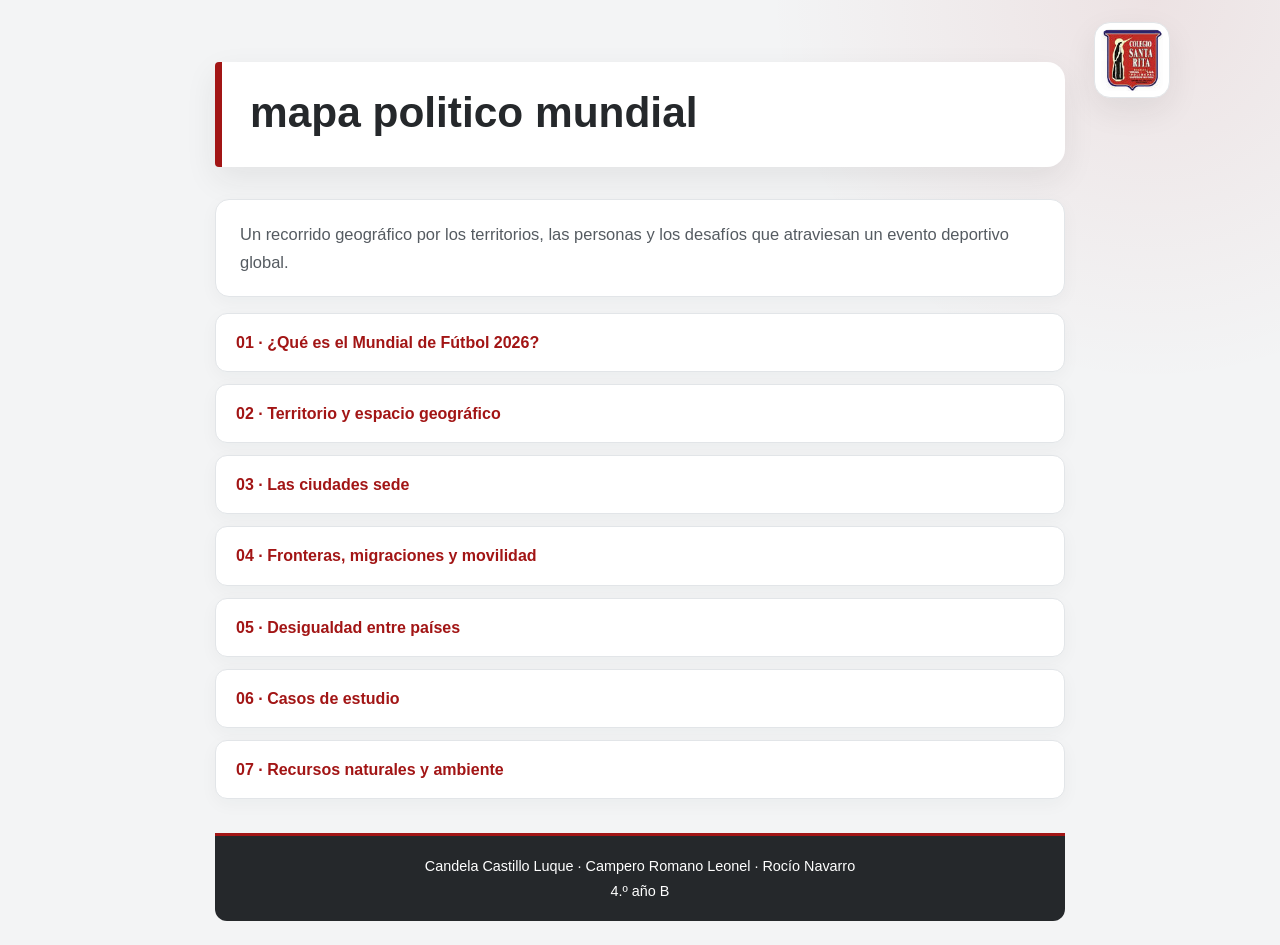
<file: index.html>
<!DOCTYPE html>
<html lang="es">
<head>
    <meta charset="UTF-8">
    <meta name="viewport" content="width=device-width, initial-scale=1">
    <title>mapa politico mundial</title>
    <link rel="stylesheet" href="estilos.css">
</head>
<body>
    <img src="logo colegio.jfif" class="logo" alt="Logo del colegio">
    <h1 class="titulo">mapa politico mundial</h1>
    <p>Un recorrido geográfico por los territorios, las personas y los desafíos que atraviesan un evento deportivo global.</p>

    <nav class="apartados" aria-label="Apartados del proyecto">
        <a href="que es el mundial de futbol 2026.html">01 · ¿Qué es el Mundial de Fútbol 2026?</a>
        <a href="Territorio y espacio geográfico.html">02 · Territorio y espacio geográfico</a>
        <a href="las ciudades sedes.html">03 · Las ciudades sede</a>
        <a href="Fronteras, migraciones y movilidad.html">04 · Fronteras, migraciones y movilidad</a>
        <a href="desigualdad entre paises.html">05 · Desigualdad entre países</a>
        <a href="Casos de estudio.html">06 · Casos de estudio</a>
        <a href="recursos naturales y ambiente.html">07 · Recursos naturales y ambiente</a>
    </nav>

    <footer class="creditos">
        Candela Castillo Luque · Campero Romano Leonel · Rocío Navarro<br>
        4.º año B
    </footer>
</body>
</html>
</file>
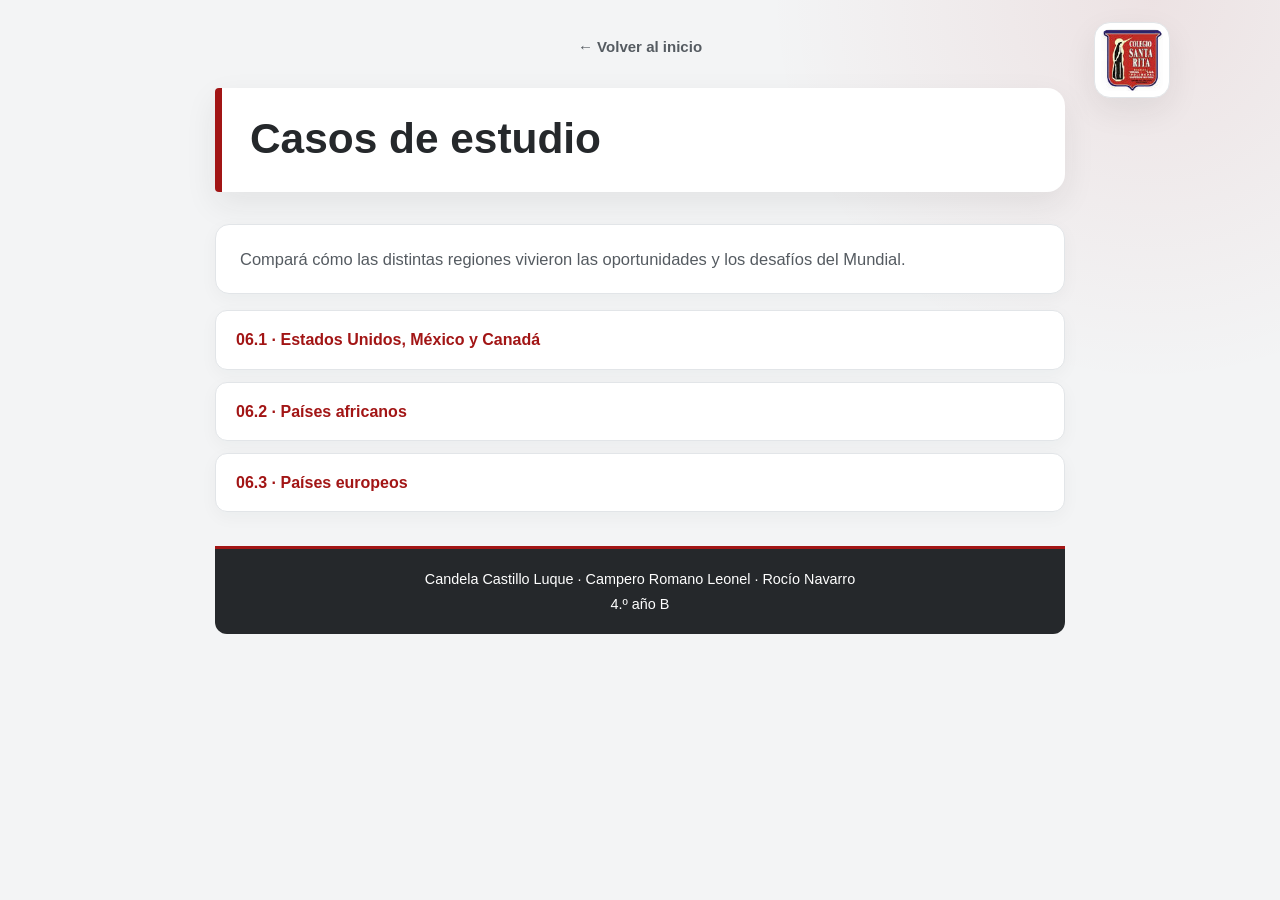
<file: Casos de estudio.html>
<!DOCTYPE html>
<html lang="es">
<head>
    <meta charset="UTF-8">
    <meta name="viewport" content="width=device-width, initial-scale=1">
    <title>Casos de estudio</title>
    <link rel="stylesheet" href="estilos.css">
</head>
<body>
    <img src="logo colegio.jfif" class="logo" alt="Logo del colegio">
    <a class="volver" href="index.html">← Volver al inicio</a>
    <h1 class="titulo">Casos de estudio</h1>
    <p>Compará cómo las distintas regiones vivieron las oportunidades y los desafíos del Mundial.</p>
    <a href="estados unidos, mexico y canada.html">06.1 · Estados Unidos, México y Canadá</a>
    <a href="paises africanos.html">06.2 · Países africanos</a>
    <a href="paises europeos.html">06.3 · Países europeos</a>

    <footer class="creditos">
        Candela Castillo Luque · Campero Romano Leonel · Rocío Navarro<br>
        4.º año B
    </footer>
</body>
</html>
</file>
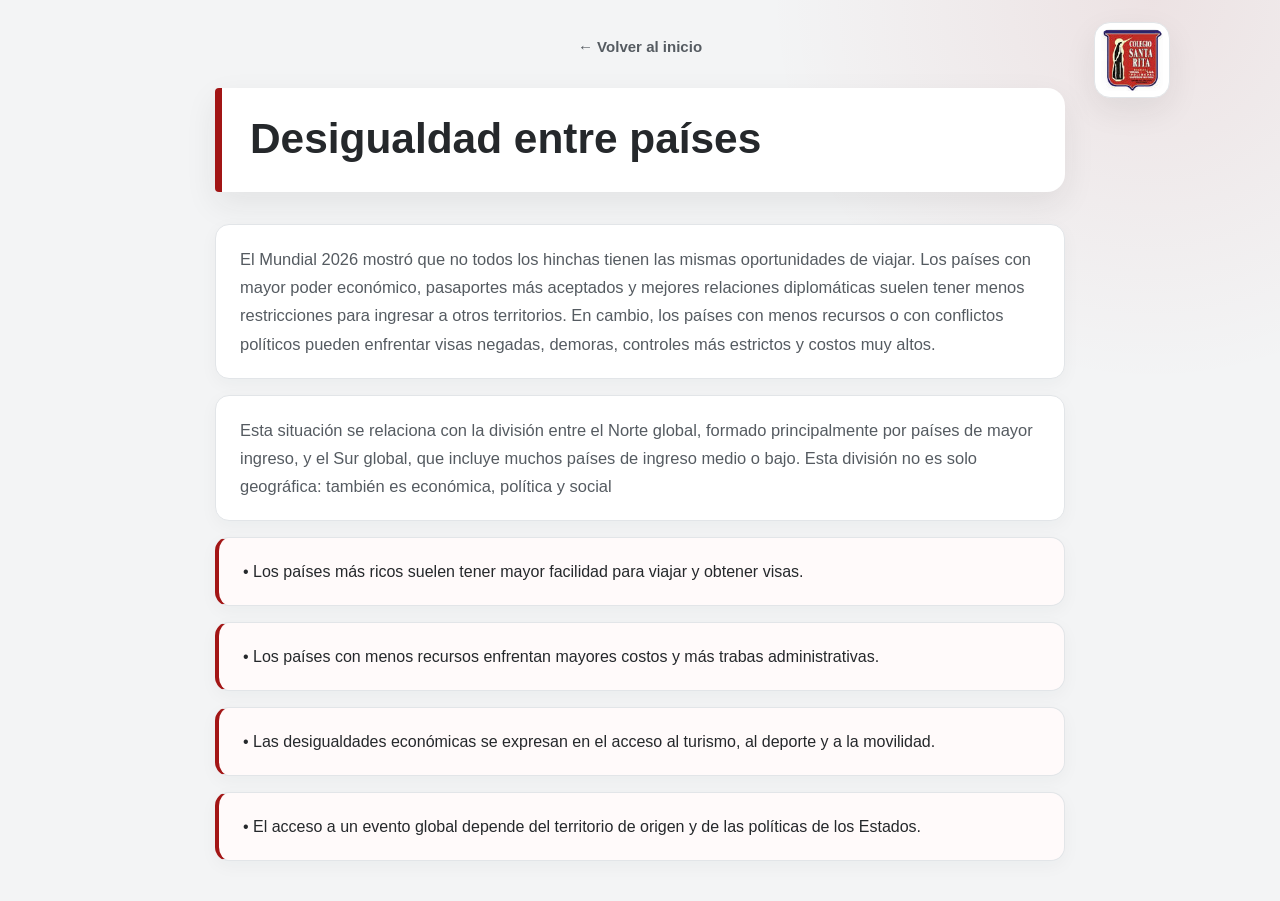
<file: desigualdad entre paises.html>
<!DOCTYPE html>
<html lang="es">
    <head>
        <meta charset="UTF-8">
        <meta name="viewport" content="width=device-width, initial-scale=1">
        <title>Desigualdad entre países</title>
        <link rel="stylesheet" href="estilos.css">
    </head>
    <body>
        <img src="logo colegio.jfif" class="logo" alt="Logo del colegio">
        <a class="volver" href="index.html">← Volver al inicio</a>
        <h1 class="titulo">Desigualdad entre países</h1>
      <p> El Mundial 2026 mostró que no todos los hinchas tienen las mismas oportunidades de viajar. Los
países con mayor poder económico, pasaportes más aceptados y mejores relaciones diplomáticas
suelen tener menos restricciones para ingresar a otros territorios. En cambio, los países con menos
recursos o con conflictos políticos pueden enfrentar visas negadas, demoras, controles más estrictos
y costos muy altos.</p> 
<p>Esta situación se relaciona con la división entre el Norte global, formado principalmente por países
de mayor ingreso, y el Sur global, que incluye muchos países de ingreso medio o bajo. Esta división
no es solo geográfica: también es económica, política y social</p>
<p class="tipografia">• Los países más ricos suelen tener mayor facilidad para viajar y obtener visas.</p>
<p class="tipografia">• Los países con menos recursos enfrentan mayores costos y más trabas administrativas.</p>
<p class="tipografia">• Las desigualdades económicas se expresan en el acceso al turismo, al deporte y a la movilidad.</p>
<p class="tipografia">• El acceso a un evento global depende del territorio de origen y de las políticas de los Estados.</p>
   </body>
</html>
</file>
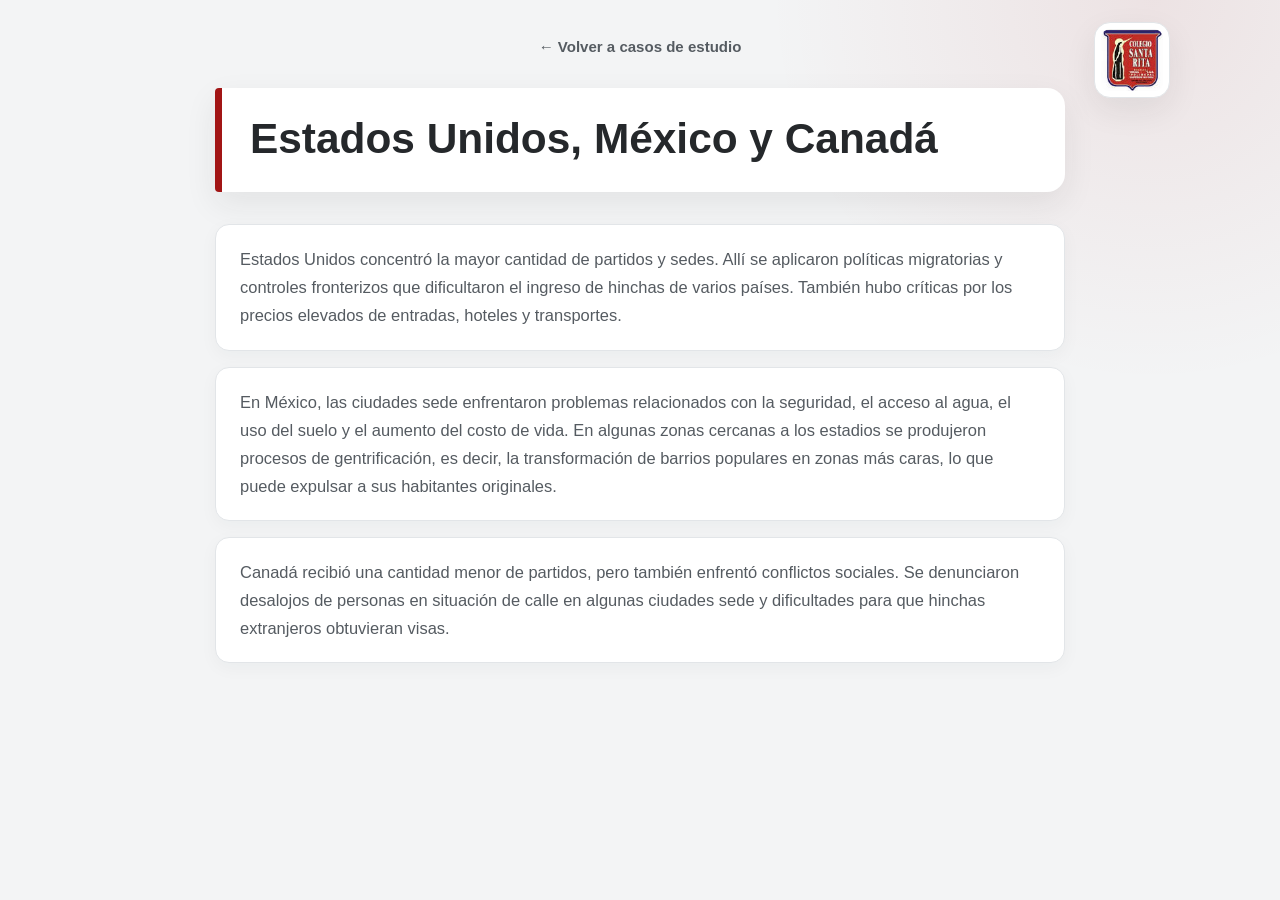
<file: estados unidos, mexico y canada.html>
<!DOCTYPE html>
<html lang="es">
    <head>
        <meta charset="UTF-8">
        <meta name="viewport" content="width=device-width, initial-scale=1">
        <title>Estados Unidos, México y Canadá</title>
        <link rel="stylesheet" href="estilos.css">
    </head>
    <body>
        <img src="logo colegio.jfif" class="logo" alt="Logo del colegio">
        <a class="volver" href="Casos de estudio.html">← Volver a casos de estudio</a>
        <h1 class="titulo">Estados Unidos, México y Canadá</h1>
        <p>Estados Unidos concentró la mayor cantidad de partidos y sedes. Allí se aplicaron políticas
migratorias y controles fronterizos que dificultaron el ingreso de hinchas de varios países. También
hubo críticas por los precios elevados de entradas, hoteles y transportes.</p>
        <p>En México, las ciudades sede enfrentaron problemas relacionados con la seguridad, el acceso al
agua, el uso del suelo y el aumento del costo de vida. En algunas zonas cercanas a los estadios se
produjeron procesos de gentrificación, es decir, la transformación de barrios populares en zonas más
caras, lo que puede expulsar a sus habitantes originales.</p>
        <p>Canadá recibió una cantidad menor de partidos, pero también enfrentó conflictos sociales. Se
denunciaron desalojos de personas en situación de calle en algunas ciudades sede y dificultades
para que hinchas extranjeros obtuvieran visas.</p>
    </body>
</html>
</file>
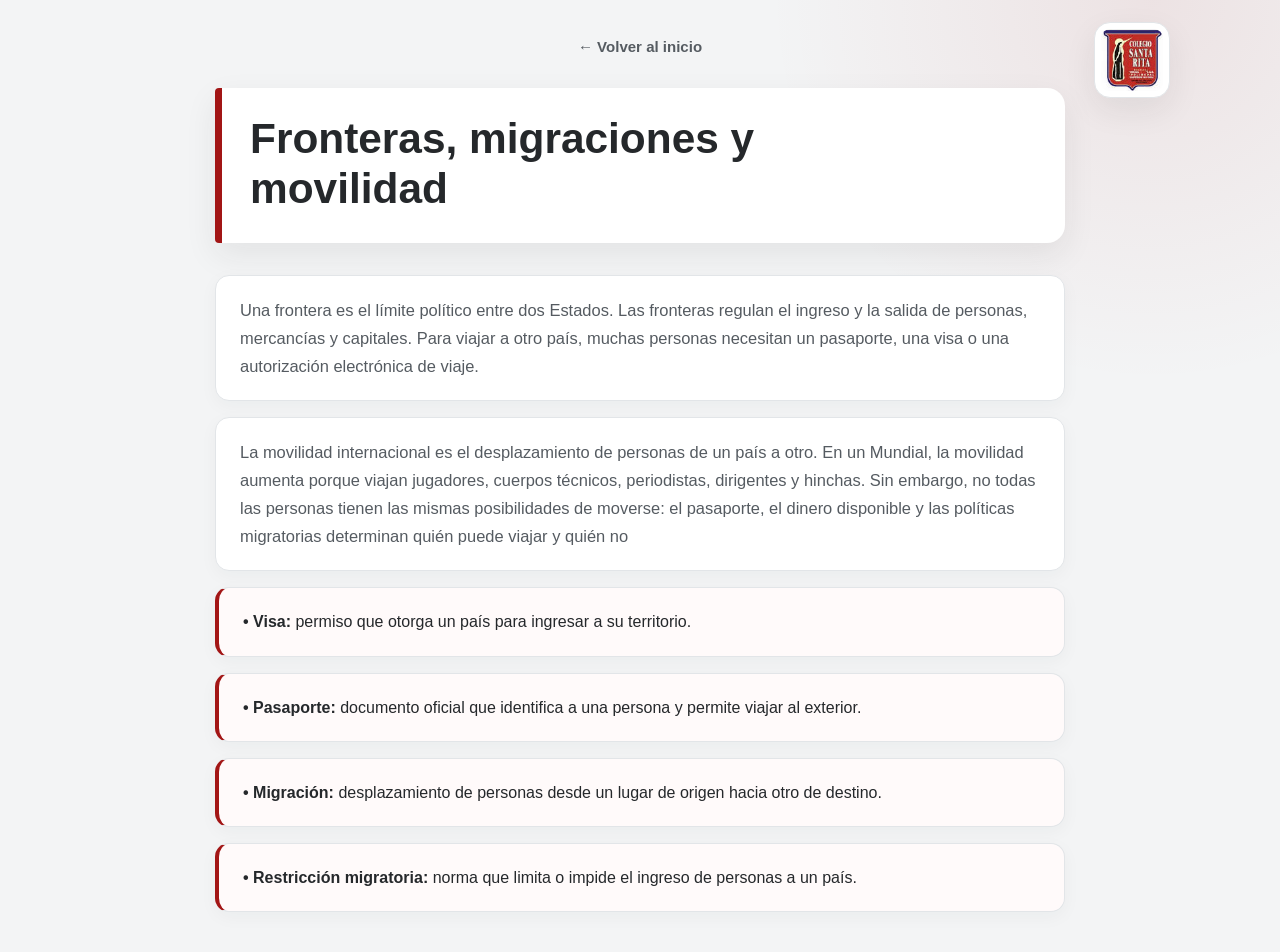
<file: Fronteras, migraciones y movilidad.html>
<!DOCTYPE html>
<html lang="es">
    <head>
        <meta charset="UTF-8">
        <meta name="viewport" content="width=device-width, initial-scale=1">
        <title>Fronteras, migraciones y movilidad</title>
        <link rel="stylesheet" href="estilos.css">
    </head>
    <body>
        <img src="logo colegio.jfif" class="logo" alt="Logo del colegio">
        <a class="volver" href="index.html">← Volver al inicio</a>
        <h1 class="titulo">Fronteras, migraciones y movilidad</h1>
<p>Una frontera es el límite político entre dos Estados. Las fronteras regulan el ingreso y la salida de
personas, mercancías y capitales. Para viajar a otro país, muchas personas necesitan un pasaporte,
una visa o una autorización electrónica de viaje.</p>
<p>La movilidad internacional es el desplazamiento de personas de un país a otro. En un Mundial, la
movilidad aumenta porque viajan jugadores, cuerpos técnicos, periodistas, dirigentes y hinchas. Sin
embargo, no todas las personas tienen las mismas posibilidades de moverse: el pasaporte, el dinero
disponible y las políticas migratorias determinan quién puede viajar y quién no</p>
<p class="tipografia"><strong>• Visa:</strong> permiso que otorga un país para ingresar a su territorio.</p>
<p class="tipografia"><strong>• Pasaporte:</strong> documento oficial que identifica a una persona y permite viajar al exterior.</p>
<p class="tipografia"><strong>• Migración:</strong> desplazamiento de personas desde un lugar de origen hacia otro de destino.</p>
<p class="tipografia"><strong>• Restricción migratoria:</strong> norma que limita o impide el ingreso de personas a un país.</p>
   </body>
</html>
</file>
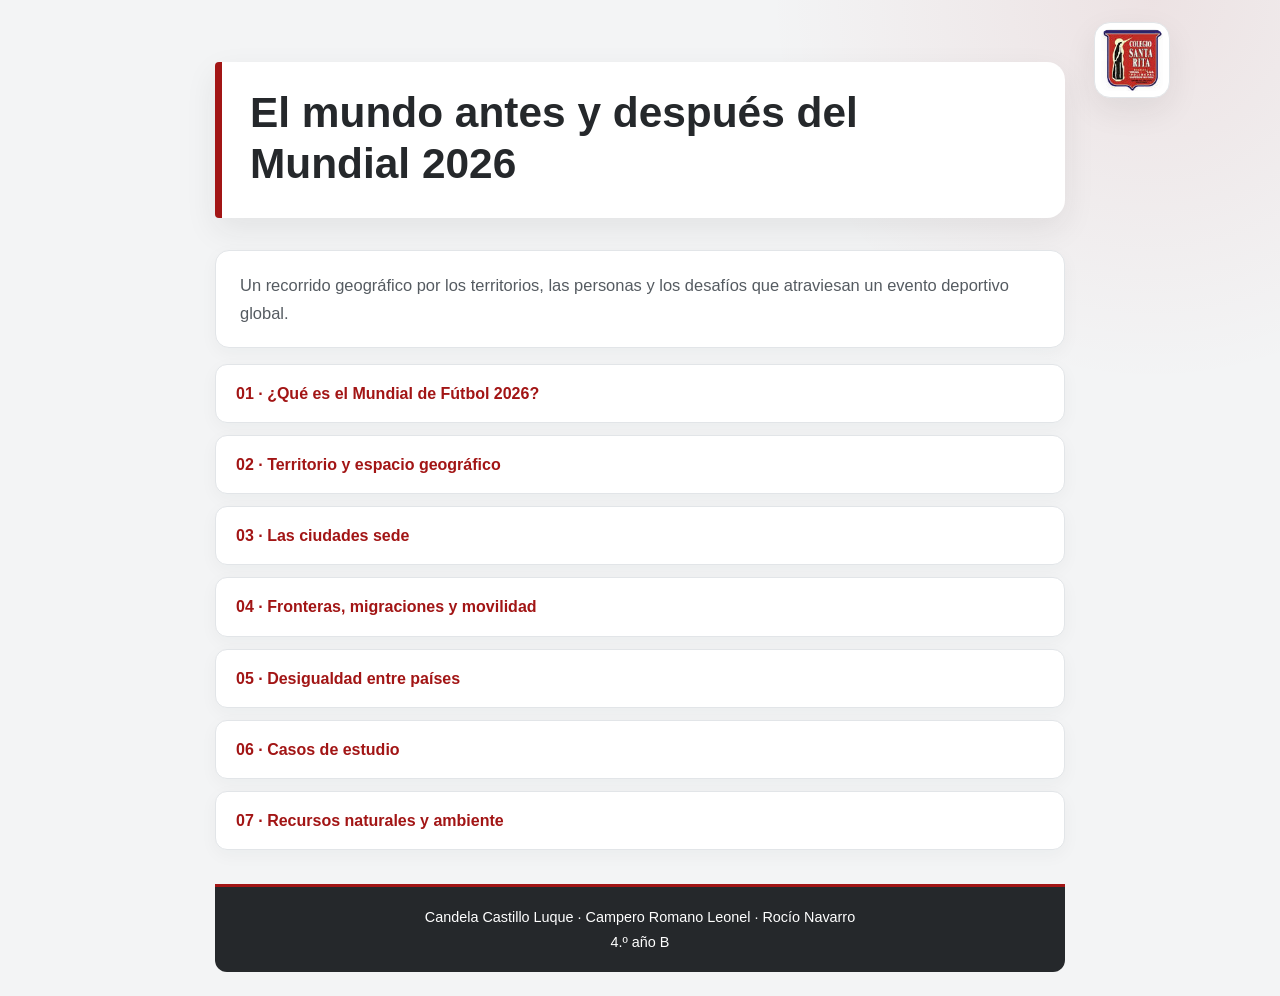
<file: index.html.html>
<!DOCTYPE html>
<html lang="es">
<head>
    <meta charset="UTF-8">
    <meta name="viewport" content="width=device-width, initial-scale=1">
    <title>El mundo antes y después del Mundial 2026</title>
    <link rel="stylesheet" href="estilos.css">
</head>
<body>
    <img src="logo colegio.jfif" class="logo" alt="Logo del colegio">
    <h1 class="titulo">El mundo antes y después del Mundial 2026</h1>
    <p>Un recorrido geográfico por los territorios, las personas y los desafíos que atraviesan un evento deportivo global.</p>

    <nav class="apartados" aria-label="Apartados del proyecto">
        <a href="que es el mundial de futbol 2026.html">01 · ¿Qué es el Mundial de Fútbol 2026?</a>
        <a href="Territorio y espacio geográfico.html">02 · Territorio y espacio geográfico</a>
        <a href="las ciudades sedes.html">03 · Las ciudades sede</a>
        <a href="Fronteras, migraciones y movilidad.html">04 · Fronteras, migraciones y movilidad</a>
        <a href="desigualdad entre paises.html">05 · Desigualdad entre países</a>
        <a href="Casos de estudio.html">06 · Casos de estudio</a>
        <a href="recursos naturales y ambiente.html">07 · Recursos naturales y ambiente</a>
    </nav>

    <footer class="creditos">
        Candela Castillo Luque · Campero Romano Leonel · Rocío Navarro<br>
        4.º año B
    </footer>
</body>
</html>
</file>
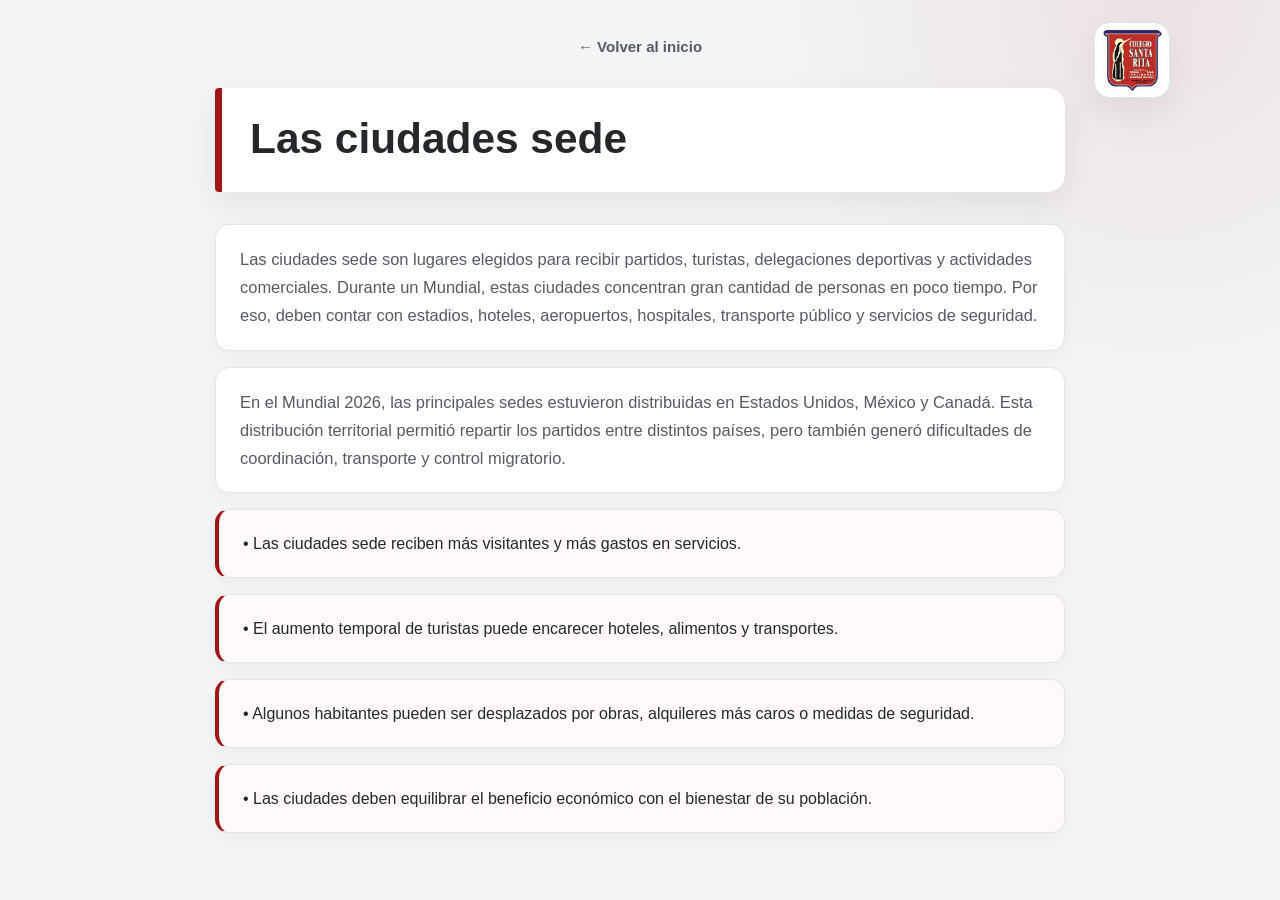
<file: las ciudades sedes.html>
<!DOCTYPE html>
<html lang="es">
    <head>
        <meta charset="UTF-8">
        <meta name="viewport" content="width=device-width, initial-scale=1">
        <title>Las ciudades sede</title>
        <link rel="stylesheet" href="estilos.css">
    </head>
<body>
        <img src="logo colegio.jfif" class="logo" alt="Logo del colegio">
        <a class="volver" href="index.html">← Volver al inicio</a>
        <h1 class="titulo">Las ciudades sede</h1>
       <p> Las ciudades sede son lugares elegidos para recibir partidos, turistas, delegaciones deportivas y
actividades comerciales. Durante un Mundial, estas ciudades concentran gran cantidad de personas
en poco tiempo. Por eso, deben contar con estadios, hoteles, aeropuertos, hospitales, transporte
público y servicios de seguridad.</p>
<p>En el Mundial 2026, las principales sedes estuvieron distribuidas en Estados Unidos, México y
Canadá. Esta distribución territorial permitió repartir los partidos entre distintos países, pero también
generó dificultades de coordinación, transporte y control migratorio.</p>
<p class="tipografia">• Las ciudades sede reciben más visitantes y más gastos en servicios.</p>
<p class="tipografia">• El aumento temporal de turistas puede encarecer hoteles, alimentos y transportes.</p>
<p class="tipografia">• Algunos habitantes pueden ser desplazados por obras, alquileres más caros o medidas de
seguridad.</p>
<p class="tipografia">• Las ciudades deben equilibrar el beneficio económico con el bienestar de su población.</p>
        </body>
</html>
</file>
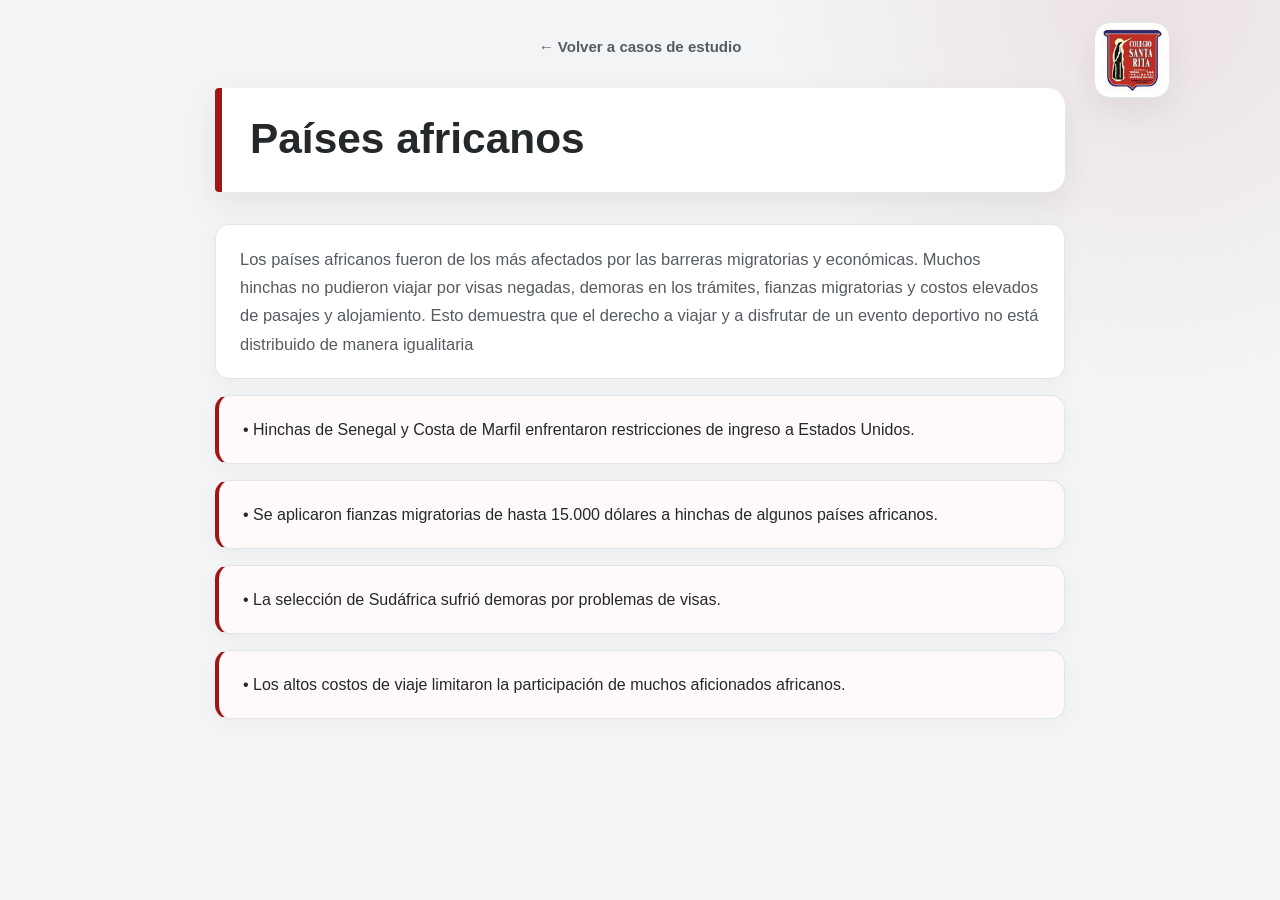
<file: paises africanos.html>
<!DOCTYPE html>
<html lang="es">
    <head>
        <meta charset="UTF-8">
        <meta name="viewport" content="width=device-width, initial-scale=1">
        <title>Paises africanos</title>
        <link rel="stylesheet" href="estilos.css">
    </head>
    <body>
        <img src="logo colegio.jfif" class="logo" alt="Logo del colegio">
        <a class="volver" href="Casos de estudio.html">← Volver a casos de estudio</a>
        <h1 class="titulo">Países africanos</h1>
       <p>Los países africanos fueron de los más afectados por las barreras migratorias y económicas.
Muchos hinchas no pudieron viajar por visas negadas, demoras en los trámites, fianzas migratorias y
costos elevados de pasajes y alojamiento. Esto demuestra que el derecho a viajar y a disfrutar de un
evento deportivo no está distribuido de manera igualitaria</p>
<p class="tipografia">• Hinchas de Senegal y Costa de Marfil enfrentaron restricciones de ingreso a Estados Unidos.</p>
<p class="tipografia">• Se aplicaron fianzas migratorias de hasta 15.000 dólares a hinchas de algunos países africanos.</p>
<p class="tipografia">• La selección de Sudáfrica sufrió demoras por problemas de visas.</p>
<p class="tipografia">• Los altos costos de viaje limitaron la participación de muchos aficionados africanos.</p>
    </body>
</html>
</file>
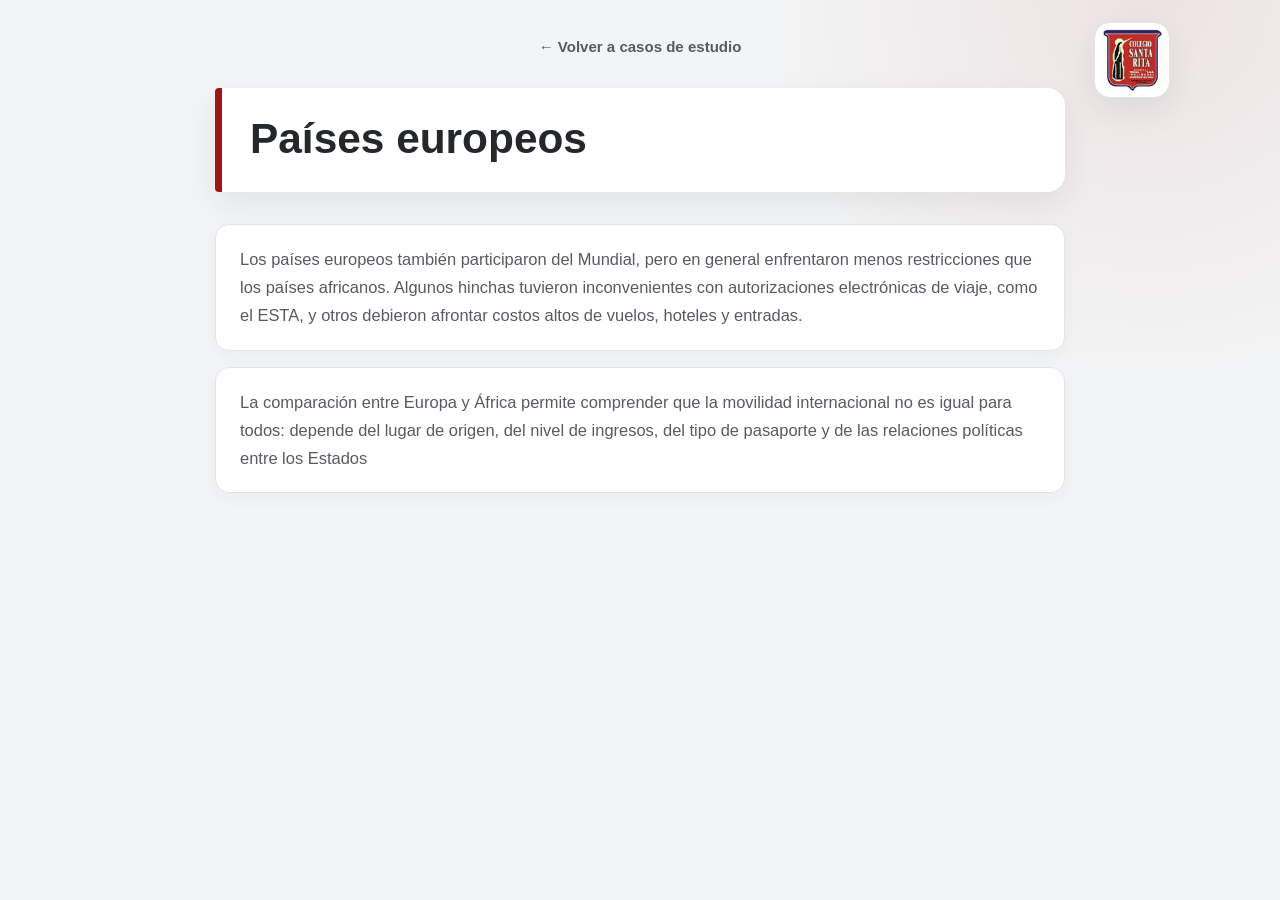
<file: paises europeos.html>
<!DOCTYPE html>
<html lang="es">
    <head>
        <meta charset="UTF-8">
        <meta name="viewport" content="width=device-width, initial-scale=1">
        <title>Países europeos</title>
        <link rel="stylesheet" href="estilos.css">
    </head>
    <body>
        <img src="logo colegio.jfif" class="logo" alt="Logo del colegio">
        <a class="volver" href="Casos de estudio.html">← Volver a casos de estudio</a>
        <h1 class="titulo">Países europeos</h1>
       <p> Los países europeos también participaron del Mundial, pero en general enfrentaron menos
restricciones que los países africanos. Algunos hinchas tuvieron inconvenientes con autorizaciones
electrónicas de viaje, como el ESTA, y otros debieron afrontar costos altos de vuelos, hoteles y
entradas.</p>
<p>La comparación entre Europa y África permite comprender que la movilidad internacional no es igual
para todos: depende del lugar de origen, del nivel de ingresos, del tipo de pasaporte y de las
relaciones políticas entre los Estados</p>
    </body>
</html>
</file>
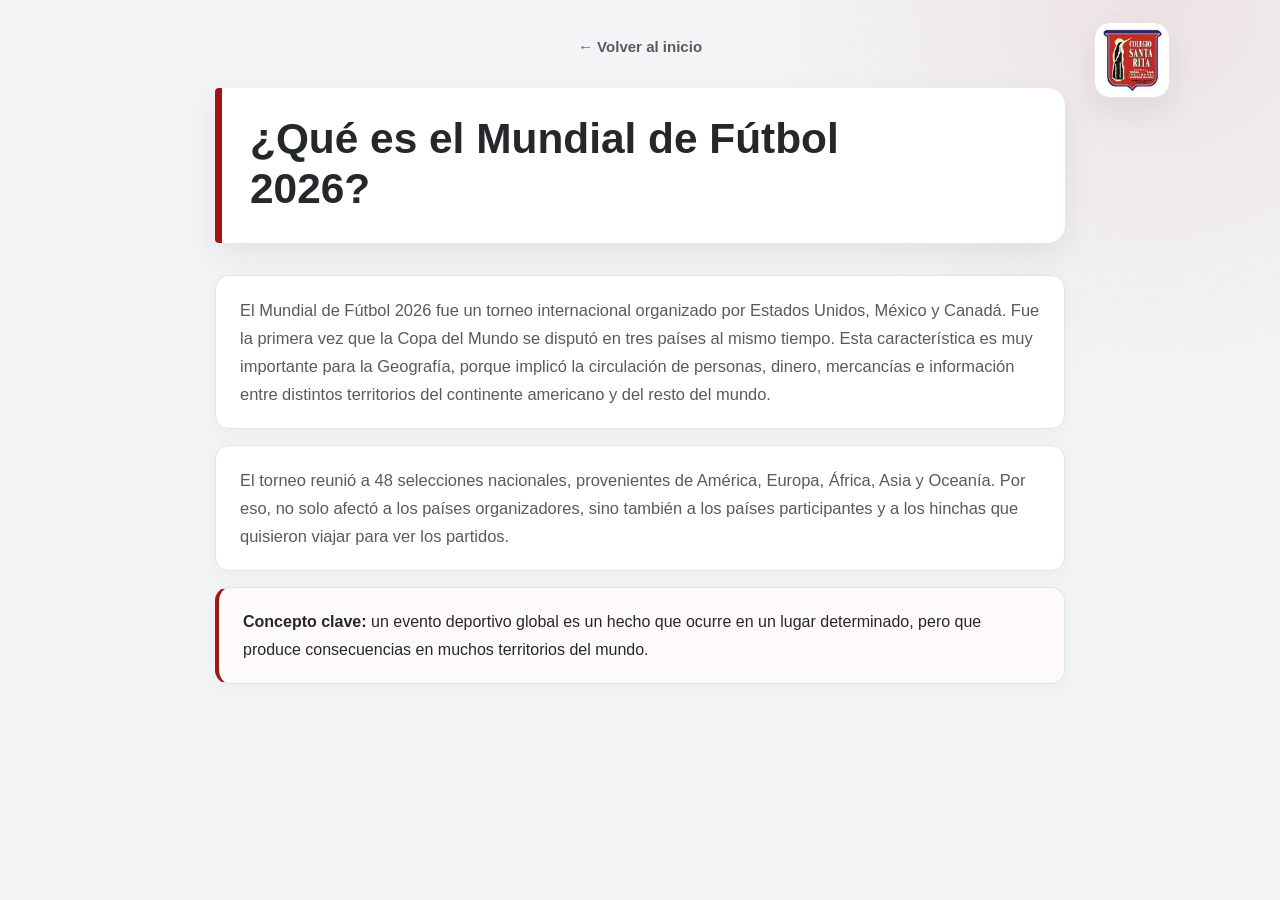
<file: que es el mundial de futbol 2026.html>
<!DOCTYPE html>
<html lang="es">
    <head>
        <meta charset="UTF-8">
        <meta name="viewport" content="width=device-width, initial-scale=1">
        <title>¿Qué es el Mundial de Fútbol 2026?
</title>

        <link rel="stylesheet" href="estilos.css">
    </head>
 <body>
    <img src="logo colegio.jfif" class="logo" alt="Logo del colegio">
    <a class="volver" href="index.html">← Volver al inicio</a>
    <h1 class="titulo">
 ¿Qué es el Mundial de Fútbol 2026?
</h1>
  <p>El Mundial de Fútbol 2026 fue un torneo internacional organizado por Estados Unidos, México y
Canadá. Fue la primera vez que la Copa del Mundo se disputó en tres países al mismo tiempo. Esta
característica es muy importante para la Geografía, porque implicó la circulación de personas,
dinero, mercancías e información entre distintos territorios del continente americano y del resto del
mundo.</p> 
<p>El torneo reunió a 48 selecciones nacionales, provenientes de América, Europa, África, Asia y
Oceanía. Por eso, no solo afectó a los países organizadores, sino también a los países participantes
y a los hinchas que quisieron viajar para ver los partidos.</p>
<p class="tipografia"> <strong>Concepto clave:</strong> un evento deportivo global es un hecho que ocurre en un lugar determinado,
pero que produce consecuencias en muchos territorios del mundo.
</p>
 </body>
</html>
</file>
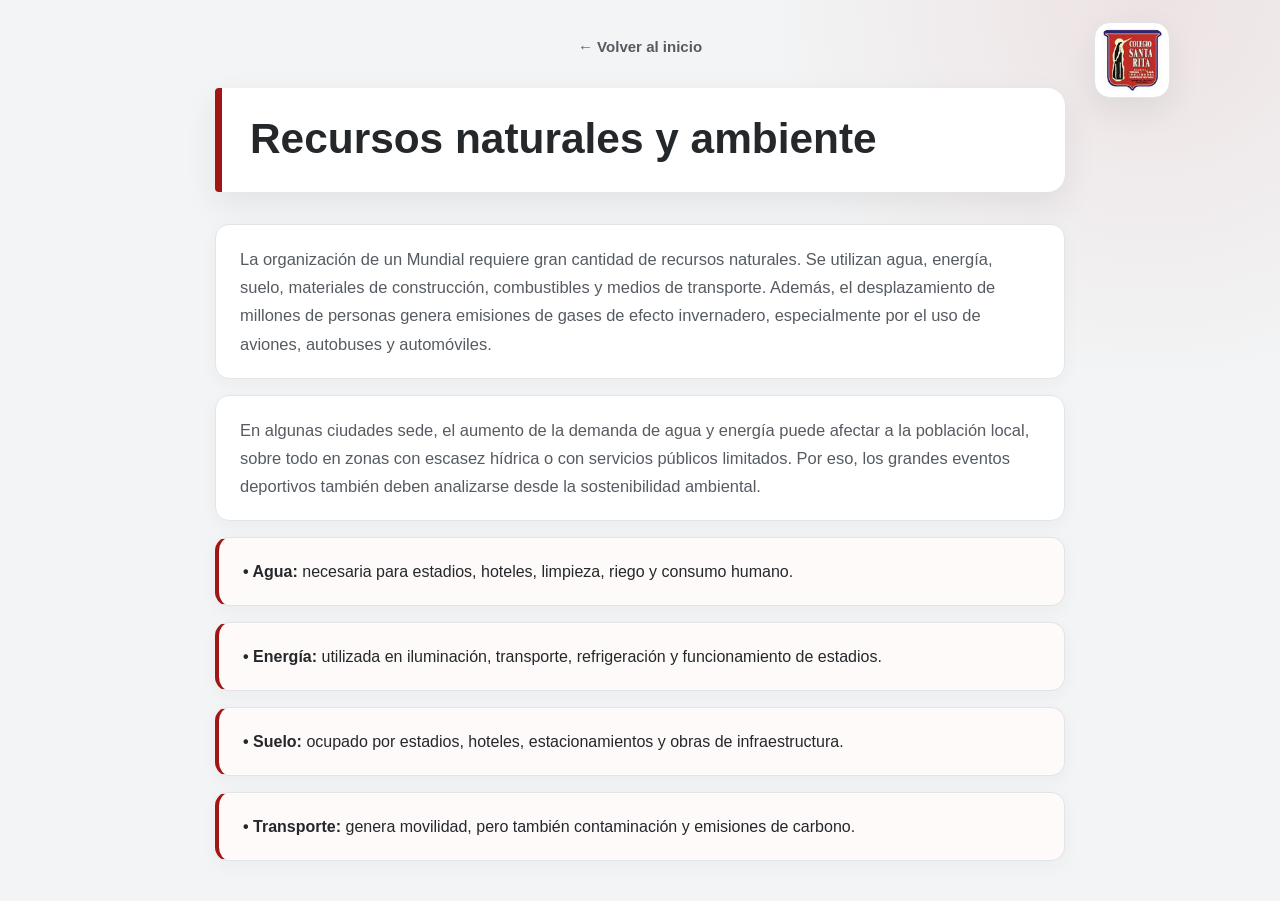
<file: recursos naturales y ambiente.html>
<!DOCTYPE html>
<html lang="es">
    <head>
        <meta charset="UTF-8">
        <meta name="viewport" content="width=device-width, initial-scale=1">
        <title>Recursos naturales y ambiente</title>
        <link rel="stylesheet" href="estilos.css">
    </head>
    <body>
        <img src="logo colegio.jfif" class="logo" alt="Logo del colegio">
        <a class="volver" href="index.html">← Volver al inicio</a>
        <h1 class="titulo">Recursos naturales y ambiente</h1>
       <p> La organización de un Mundial requiere gran cantidad de recursos naturales. Se utilizan agua,
energía, suelo, materiales de construcción, combustibles y medios de transporte. Además, el
desplazamiento de millones de personas genera emisiones de gases de efecto invernadero,
especialmente por el uso de aviones, autobuses y automóviles.</p>
<p>En algunas ciudades sede, el aumento de la demanda de agua y energía puede afectar a la
población local, sobre todo en zonas con escasez hídrica o con servicios públicos limitados. Por eso,
los grandes eventos deportivos también deben analizarse desde la sostenibilidad ambiental.</p>
    <p class="tipografia"><strong>• Agua:</strong> necesaria para estadios, hoteles, limpieza, riego y consumo humano.</p>
    <p class="tipografia"><strong>• Energía:</strong> utilizada en iluminación, transporte, refrigeración y funcionamiento de estadios.</p>
    <p class="tipografia"><strong>• Suelo:</strong> ocupado por estadios, hoteles, estacionamientos y obras de infraestructura.</p>
    <p class="tipografia"><strong>• Transporte:</strong> genera movilidad, pero también contaminación y emisiones de carbono.</p>
    </body>
</html>
</file>
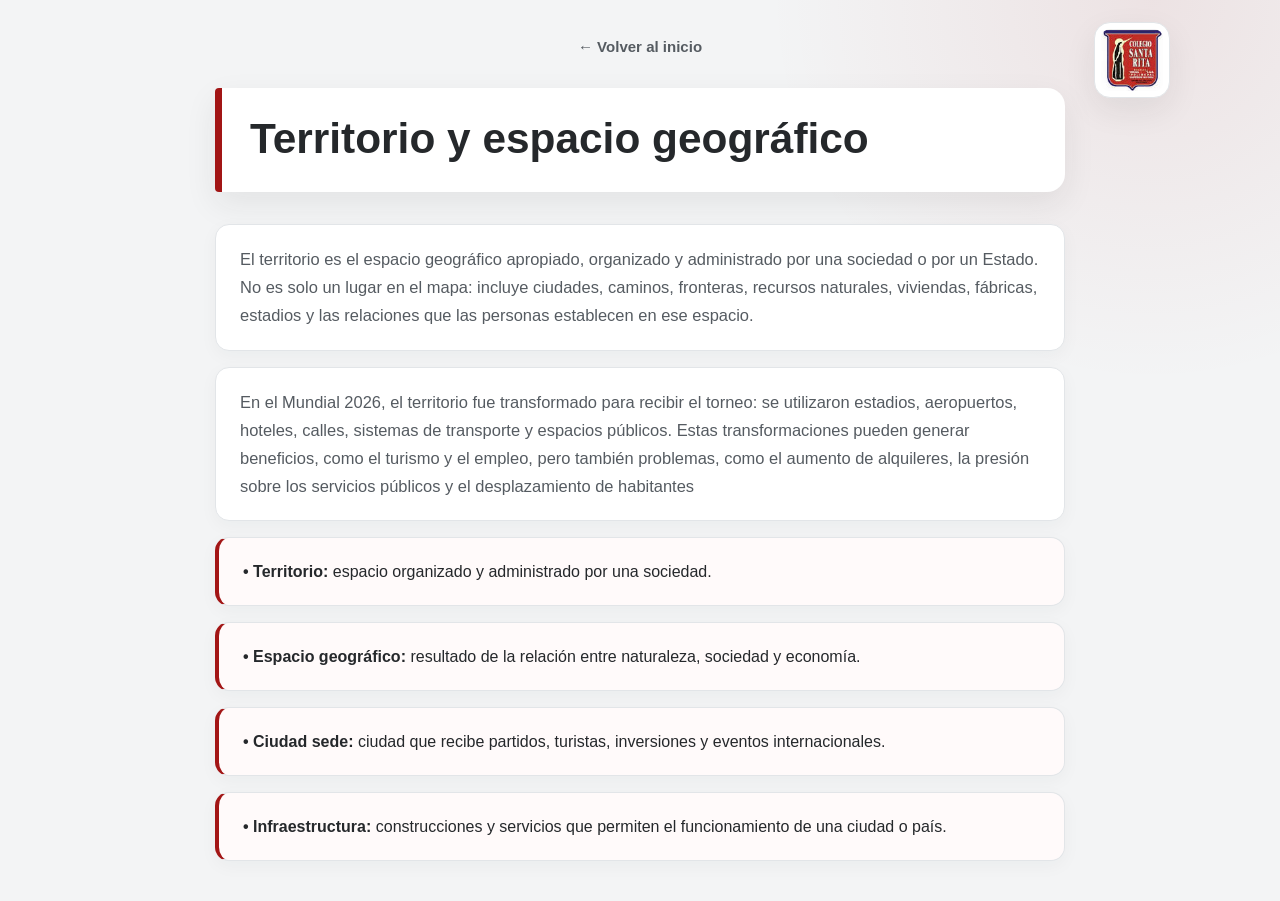
<file: Territorio y espacio geográfico.html>
<!DOCTYPE html>
<html lang="es">
    <head>
        <meta charset="UTF-8">
        <meta name="viewport" content="width=device-width, initial-scale=1">
        <title>Territorio y espacio geográfico</title>
        <link rel="stylesheet" href="estilos.css">
    </head>
    <body>
        <img src="logo colegio.jfif" class="logo" alt="Logo del colegio">
        <a class="volver" href="index.html">← Volver al inicio</a>
        <h1 class="titulo">Territorio y espacio geográfico</h1>
        <p>El territorio es el espacio geográfico apropiado, organizado y administrado por una sociedad o por
un Estado. No es solo un lugar en el mapa: incluye ciudades, caminos, fronteras, recursos naturales,
viviendas, fábricas, estadios y las relaciones que las personas establecen en ese espacio.</p>
<p>En el Mundial 2026, el territorio fue transformado para recibir el torneo: se utilizaron estadios,
aeropuertos, hoteles, calles, sistemas de transporte y espacios públicos. Estas transformaciones
pueden generar beneficios, como el turismo y el empleo, pero también problemas, como el aumento
de alquileres, la presión sobre los servicios públicos y el desplazamiento de habitantes</p>
<p class="tipografia"><strong>• Territorio:</strong> espacio organizado y administrado por una sociedad.</p>
<p class="tipografia"><strong>• Espacio geográfico:</strong> resultado de la relación entre naturaleza, sociedad y economía.</p>
<p class="tipografia"><strong>• Ciudad sede:</strong> ciudad que recibe partidos, turistas, inversiones y eventos internacionales.</p>
<p class="tipografia"><strong>• Infraestructura:</strong> construcciones y servicios que permiten el funcionamiento de una ciudad o país.</p>

</body>
</html>
</file>
<file: estilos.css>
:root {
    color-scheme: light;
    --rojo: #a21515;
    --rojo-oscuro: #761010;
    --gris-900: #25282b;
    --gris-700: #555b61;
    --gris-200: #e2e5e8;
    --gris-100: #f3f4f5;
    --blanco: #ffffff;
    --sombra: 0 12px 32px rgba(37, 40, 43, 0.08);
}

* {
    box-sizing: border-box;
}

body {
    min-height: 100vh;
    margin: 0;
    padding: 34px 24px 24px;
    background:
        radial-gradient(circle at 90% 0%, rgba(162, 21, 21, 0.08), transparent 24rem),
        var(--gris-100);
    color: var(--gris-900);
    font-family: "Segoe UI", Arial, sans-serif;
    line-height: 1.7;
}

.logo {
    position: absolute;
    top: 22px;
    right: max(24px, calc((100vw - 1060px) / 2));
    width: 76px;
    height: 76px;
    object-fit: contain;
    padding: 6px;
    border: 1px solid var(--gris-200);
    border-radius: 16px;
    background: var(--blanco);
    box-shadow: var(--sombra);
}

.titulo {
    max-width: 850px;
    margin: 28px auto 32px;
    padding: 26px 110px 28px 28px;
    border-left: 7px solid var(--rojo);
    border-radius: 4px 18px 18px 4px;
    background: var(--blanco);
    box-shadow: var(--sombra);
    color: var(--gris-900);
    font-size: clamp(1.8rem, 4vw, 2.65rem);
    line-height: 1.2;
    text-align: left;
}

p {
    max-width: 850px;
    margin: 0 auto 16px;
    padding: 20px 24px;
    border: 1px solid var(--gris-200);
    border-radius: 14px;
    background: var(--blanco);
    box-shadow: 0 5px 18px rgba(37, 40, 43, 0.04);
    color: var(--gris-700);
    font-size: 1.03rem;
}

.tipografia {
    border-left: 4px solid var(--rojo);
    background: #fffafa;
    color: var(--gris-900);
    font-size: 1rem;
}

a:link,
a:visited {
    color: var(--rojo);
    text-decoration: none;
}

a:hover {
    color: var(--rojo-oscuro);
}

a:focus-visible {
    outline: 3px solid rgba(162, 21, 21, 0.35);
    outline-offset: 3px;
}

body > a:not(.volver),
.apartados a {
    display: block;
    max-width: 850px;
    margin: 0 auto 12px;
    padding: 15px 20px;
    border: 1px solid var(--gris-200);
    border-radius: 12px;
    background: var(--blanco);
    box-shadow: 0 5px 18px rgba(37, 40, 43, 0.04);
    font-weight: 650;
    transition: transform 160ms ease, border-color 160ms ease, box-shadow 160ms ease;
}

body > a:not(.volver):hover,
.apartados a:hover {
    transform: translateY(-2px);
    border-color: rgba(162, 21, 21, 0.4);
    box-shadow: var(--sombra);
}

.volver {
    display: block;
    width: fit-content;
    max-width: 850px;
    margin: 0 auto;
    color: var(--gris-700) !important;
    font-size: 0.94rem;
    font-weight: 600;
}

.creditos {
    max-width: 850px;
    margin: 34px auto 0;
    padding: 18px 22px;
    border-top: 3px solid var(--rojo);
    border-radius: 0 0 12px 12px;
    background: var(--gris-900);
    color: var(--blanco);
    font-size: 0.9rem;
    font-weight: 500;
    line-height: 1.7;
    text-align: center;
}

@media (max-width: 600px) {
    body {
        padding: 20px 16px;
    }

    .logo {
        top: 14px;
        right: 16px;
        width: 56px;
        height: 56px;
        border-radius: 12px;
    }

    .titulo {
        margin: 20px auto 24px;
        padding: 20px 68px 20px 18px;
        font-size: 1.75rem;
    }

    p {
        padding: 17px;
        font-size: 0.98rem;
    }
}

@media (prefers-reduced-motion: reduce) {
    *,
    *::before,
    *::after {
        scroll-behavior: auto !important;
        transition-duration: 0.01ms !important;
    }
}
</file>
